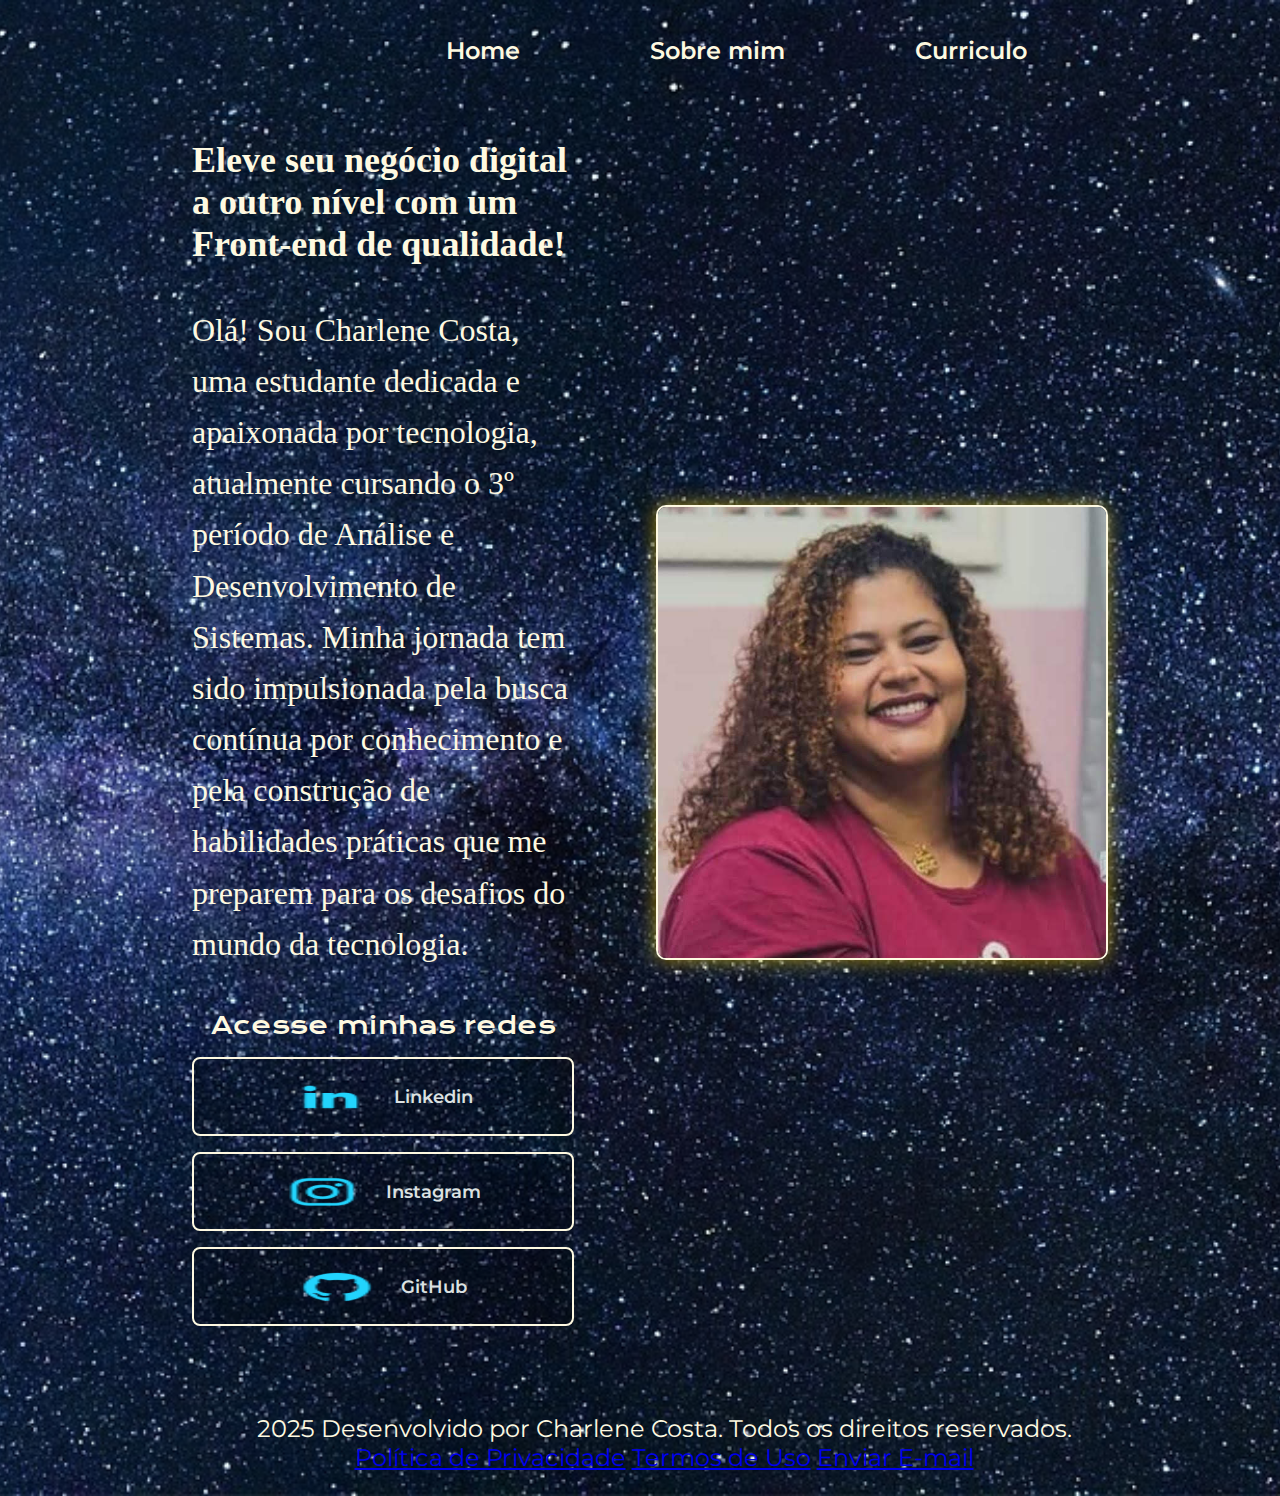
<file: index.html>
<!DOCTYPE html>
<html lang="pt-br">
<head>
    <meta charset="UTF-8">
    <meta http-equiv="X-UA-Compatible" content="IE=edge">
    <meta name="viewport" content="width=device-width, initial-scale=1.0">
    <title>Portifolio de Charlene Costa</title>
    <!-- O link para o CSS está correto aqui -->
    <link rel="stylesheet" href="styles/style.css">
</head>
<body>
    <header class="cabecalho">
        <nav class="cabecalho__menu">
            <a class="cabecalho__menu__link" href="index.html">Home</a>
            <a class="cabecalho__menu__link" href="about.html">Sobre mim</a>
            <a class="cabecalho__menu__link" href="curriculo.html">Curriculo</a>
        </nav>
    </header>
    <main class="apresentacao">
        <section class="apresentacao__conteudo"> <!-- Corrigi o typo aqui: apresentcao__contudo para apresentacao__conteudo -->
            <h1 class="apresentacao__conteudo__titulo">Eleve seu negócio digital a outro nível <strong class="titulo-destaque">com um Front-end de qualidade!</strong></h1>
            <p class="apresentacao__conteudo__texto">Olá! Sou Charlene Costa, uma estudante dedicada e apaixonada por tecnologia, atualmente cursando o 3º período de Análise e Desenvolvimento de Sistemas. Minha jornada tem sido impulsionada pela busca contínua por conhecimento e pela construção de habilidades práticas que me preparem para os desafios do mundo da tecnologia.</p>
           <div class="apresentacao__links">
    <h2 class="apresentacao__links__subtitulo">Acesse minhas redes</h2>
    <a class="apresentacao__links__link" href="https://linkedin.com/in/charlene-costa-5ab0b036b" target="_blank">
        <img src="styles/assets/linkedin.png" alt="Logo do LinkedIn"> Linkedin
    </a>
    <a class="apresentacao__links__link" href="https://instagram.com/charlenecosta85" target="_blank">
        <img src="styles/assets/instagram.png" alt="Logo do Instagram"> Instagram
    </a>
    <a class="apresentacao__links__link" href="https://github.com/CharleneCosta85" target="_blank">
        <img src="styles/assets/github.png" alt="Logo do GitHub"> GitHub
    </a>
</div>
        </section>
        <img class="apresentacao__imagem" src="styles/assets/Charlene.jpg" alt="imagem de uma desenvolvedora"> <!-- Adicionei uma classe e ajustei o src -->
    </main>
    <footer class="rodape">
        <p> 2025 Desenvolvido por Charlene Costa. Todos os direitos reservados.</p>
        <nav>
            <a href="politica-privacidade.html">Política de Privacidade</a>
            <a href="termos-uso.html">Termos de Uso</a>
            <a href="mailto:charlenecosta81@gmail.com?subject=Contato%20Portfólio">Enviar E-mail</a>
        </nav>
    </footer>
</body>
</html>
</file>
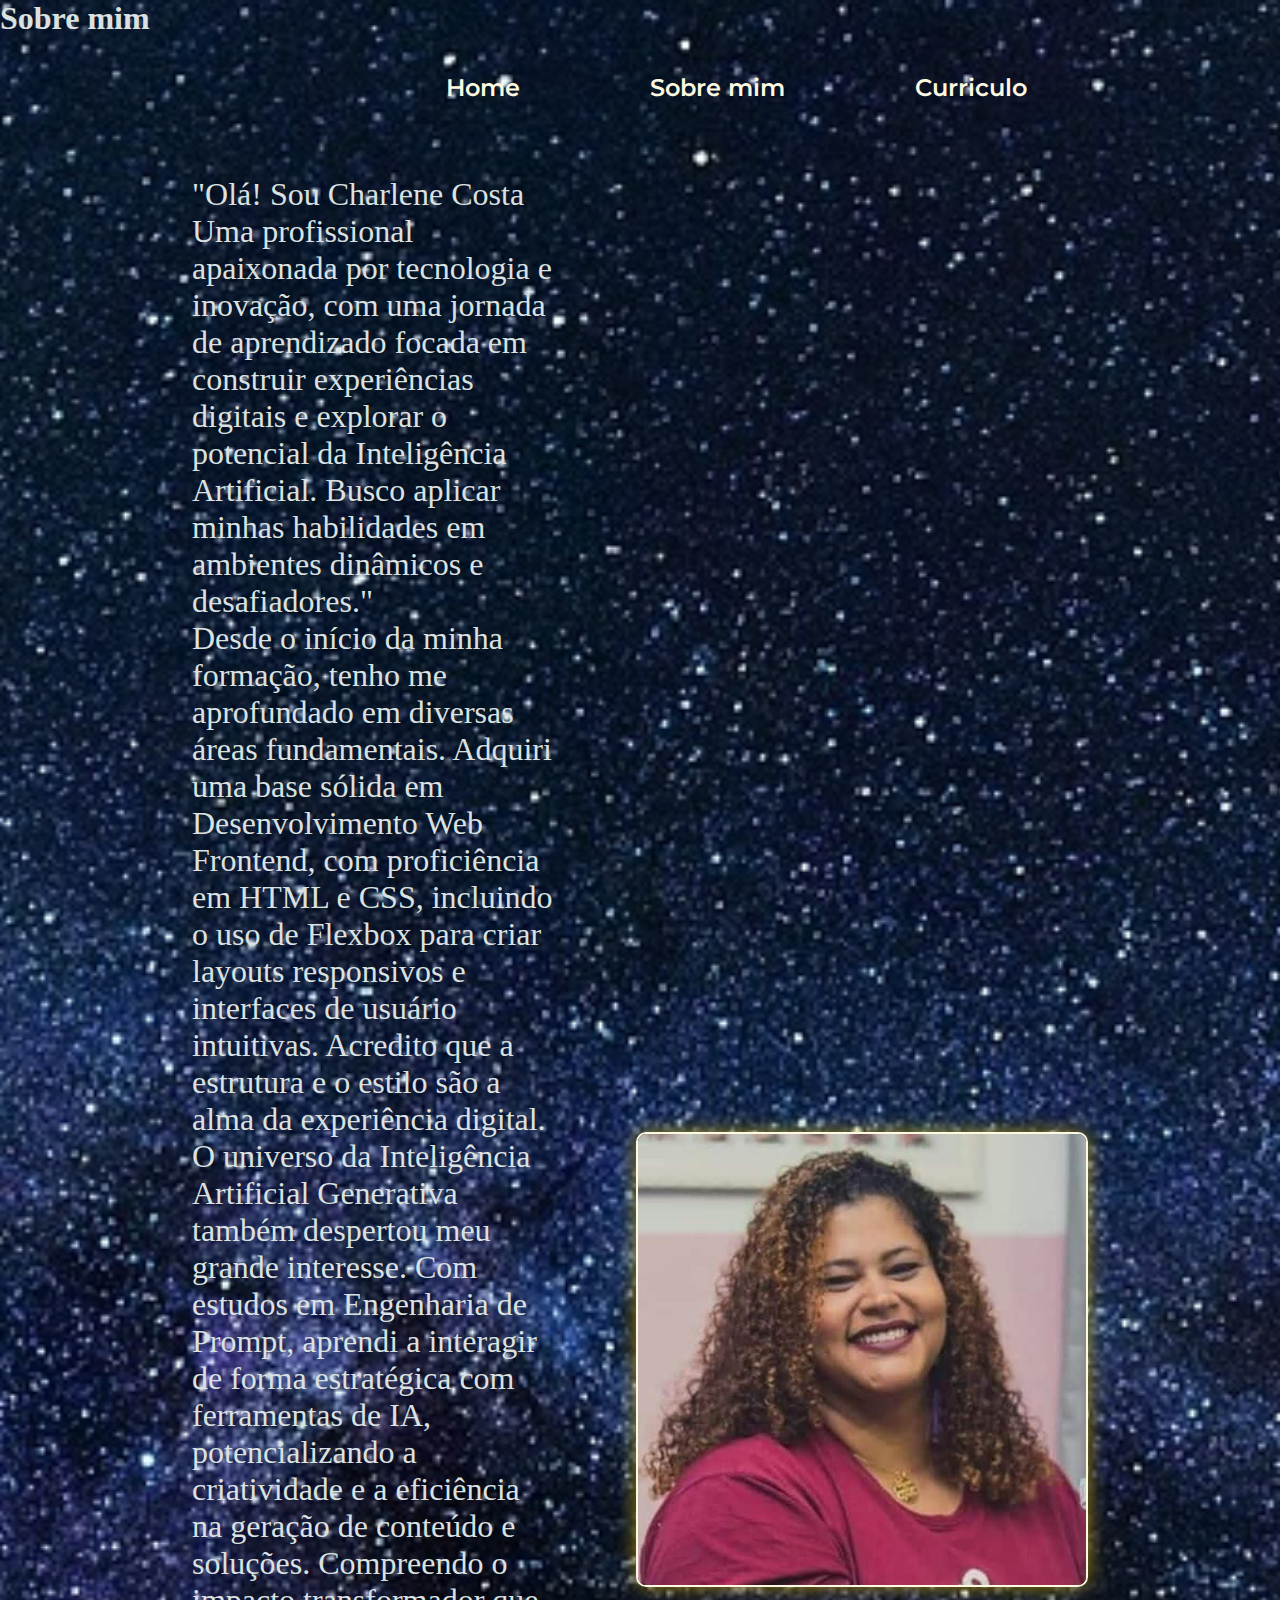
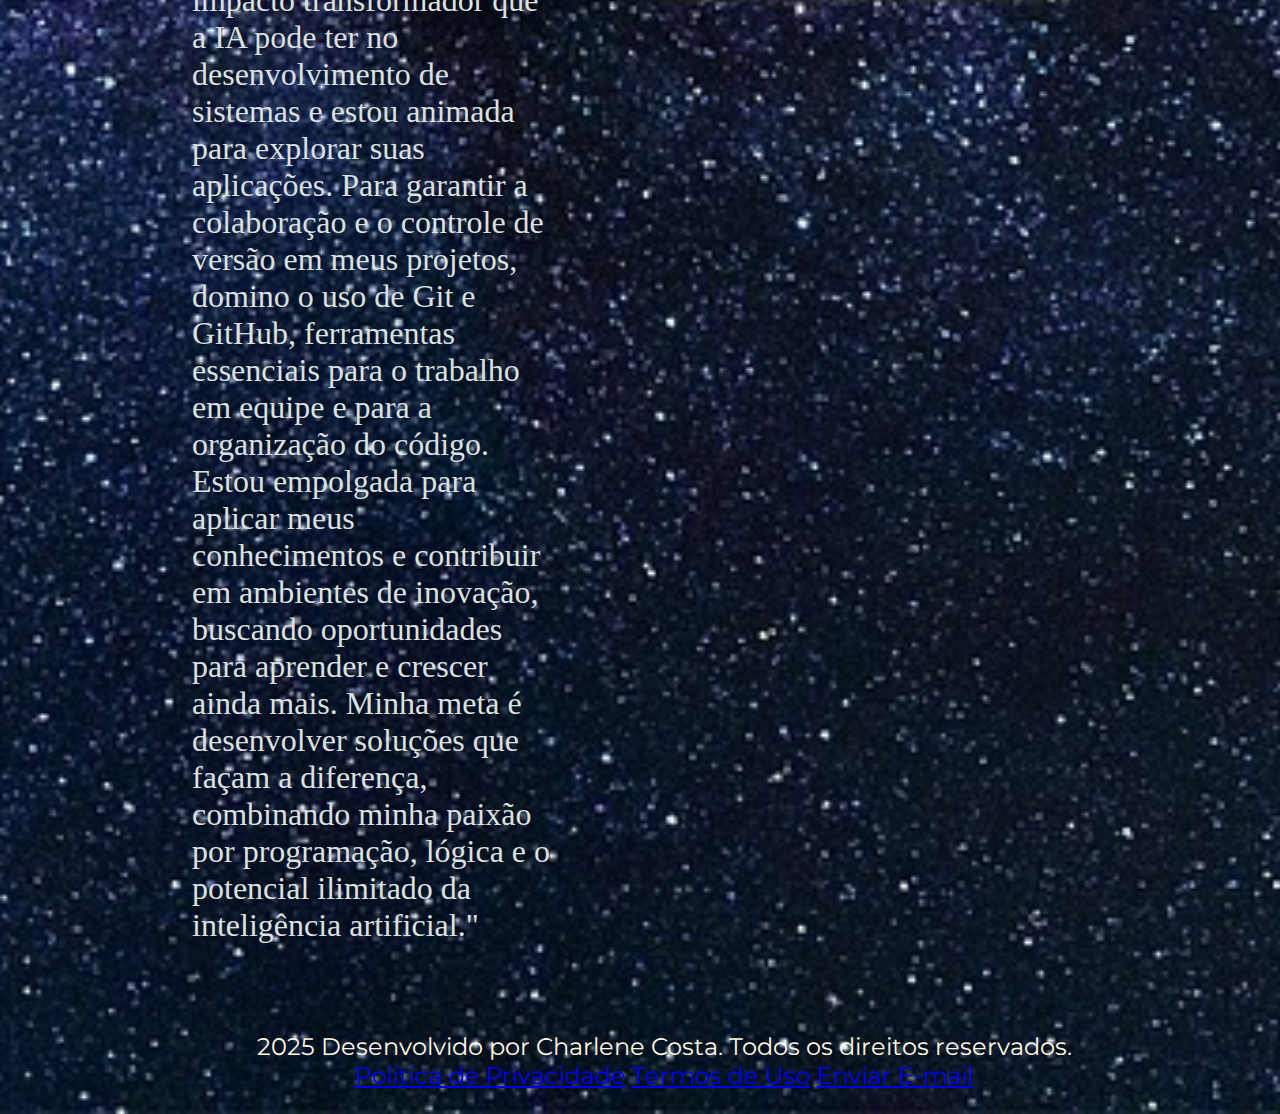
<file: about.html>
<!DOCTYPE html>
<html lang="pt-br">
<head>
    <meta charset="UTF-8">
    <meta name="viewport" content="width=device-width, initial-scale=1.0">
    <title>Sobre mim</title>
    <link rel="stylesheet" href="styles/style.css">
</head>


<body>
    <h1> Sobre mim</h1>
    <hearder class="cabecalho">
            <nav class="cabecalho__menu">
                <a class="cabecalho__menu__link"href="index.html" >Home</a>
                <a class="cabecalho__menu__link" href="about.html">Sobre mim</a>
                <a class="cabecalho__menu__link" href="curriculo.html">Curriculo</a>
            </nav>
        </hearder>
        <main>
            <main class="apresentacao">
        <section class="apresentacao__conteudo>
            <h1 class="apresentacao__conteudo__titulo">"Olá! Sou Charlene Costa</h1>

            <p>Uma profissional apaixonada por tecnologia e inovação, com uma jornada de aprendizado focada em construir experiências digitais e explorar o potencial da Inteligência Artificial. Busco aplicar minhas habilidades em ambientes dinâmicos e desafiadores."</p>
            <p>Desde o início da minha formação, tenho me aprofundado em diversas áreas fundamentais. Adquiri uma base sólida em Desenvolvimento Web Frontend, com proficiência em HTML e CSS, incluindo o uso de Flexbox para criar layouts responsivos e interfaces de usuário intuitivas. Acredito que a estrutura e o estilo são a alma da experiência digital.</p>
            <p>O universo da Inteligência Artificial Generativa também despertou meu grande interesse. Com estudos em Engenharia de Prompt, aprendi a interagir de forma estratégica com ferramentas de IA, potencializando a criatividade e a eficiência na geração de conteúdo e soluções. Compreendo o impacto transformador que a IA pode ter no desenvolvimento de sistemas e estou animada para explorar suas aplicações.
Para garantir a colaboração e o controle de versão em meus projetos, domino o uso de Git e GitHub, ferramentas essenciais para o trabalho em equipe e para a organização do código.
Estou empolgada para aplicar meus conhecimentos e contribuir em ambientes de inovação, buscando oportunidades para aprender e crescer ainda mais. Minha meta é desenvolver soluções que façam a diferença, combinando minha paixão por programação, lógica e o potencial ilimitado da inteligência artificial."</p>
        </section>
        <img class="apresentacao__imagem" src="styles/assets/Charlene.jpg" alt="imagem de uma desenvolvedora">
    </main>

        </main>

    

    <footer class="rodape">
        <p> 2025 Desenvolvido por Charlene Costa. Todos os direitos reservados.</p>
        <nav>
            <a href="politica-privacidade.html">Política de Privacidade</a>
            <a href="termos-uso.html">Termos de Uso</a>
            <a href="mailto:charlenecosta81@gmail.com?subject=Contato%20Portfólio">Enviar E-mail</a>

        </nav>
    </footer>
</body>
</html>
</file>
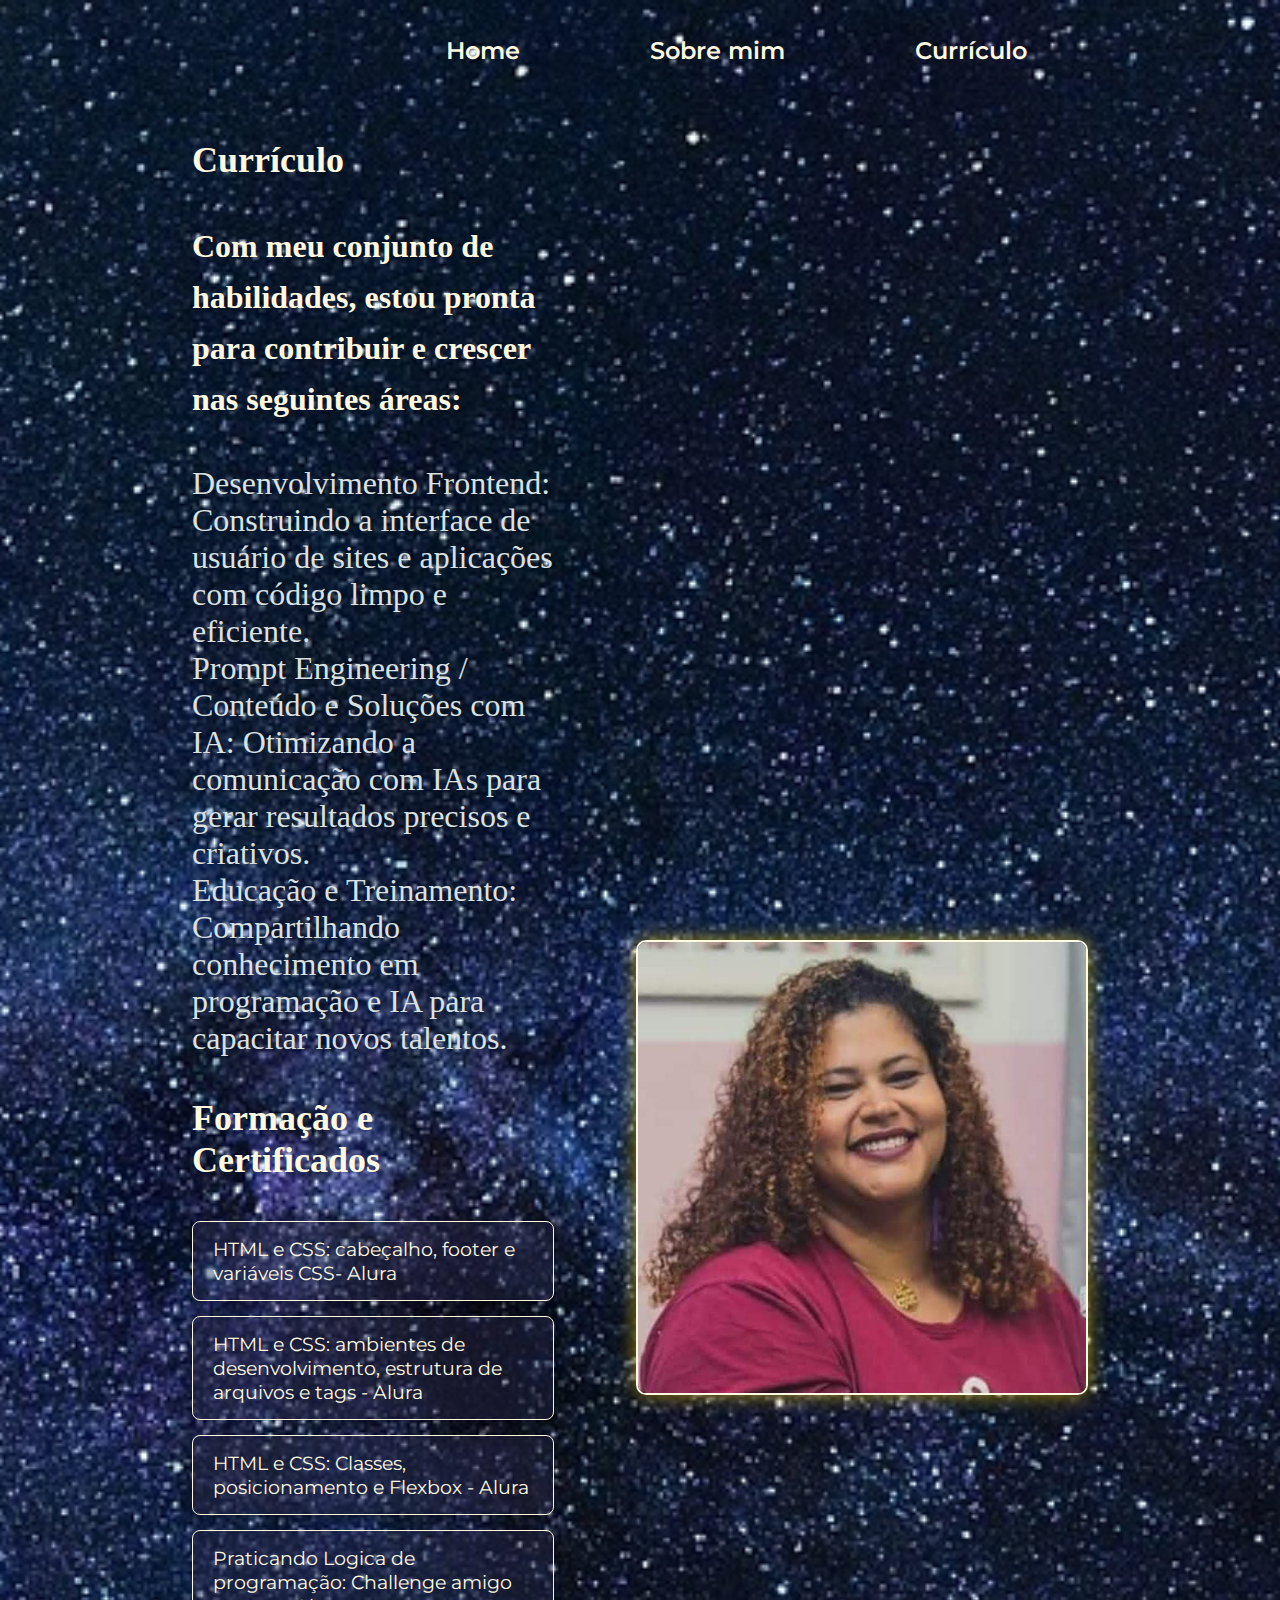
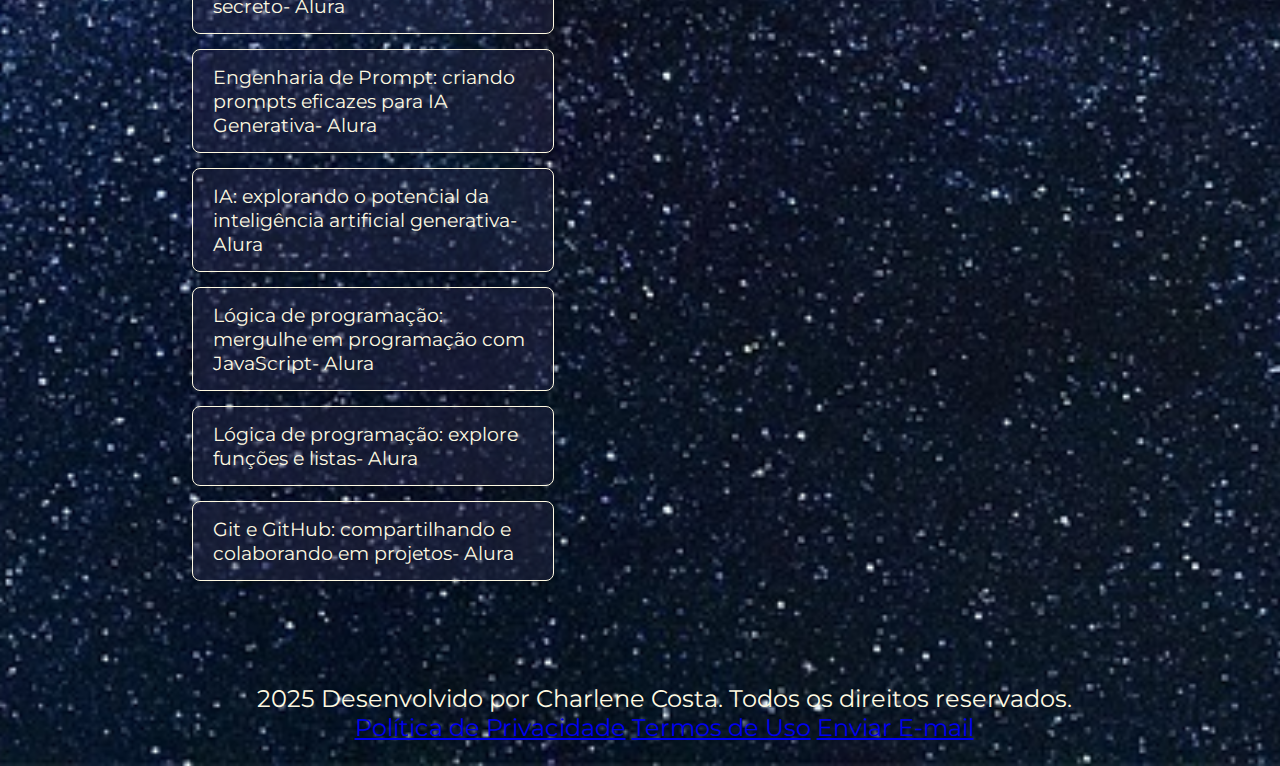
<file: curriculo.html>
<!DOCTYPE html>
<html lang="pt-br">
<head>
    <meta charset="UTF-8">
    <meta name="viewport" content="width=device-width, initial-scale=1.0">
    <title>Currículo - Charlene Costa</title> <!-- Título mais específico -->
    <link rel="stylesheet" href="styles/style.css">
</head>

<body>
    <header class="cabecalho"> <!-- Correção de "hearder" para "header" -->
            <nav class="cabecalho__menu">
                <a class="cabecalho__menu__link"href="index.html" >Home</a>
                <a class="cabecalho__menu__link" href="about.html">Sobre mim</a>
                <a class="cabecalho__menu__link" href="curriculo.html">Currículo</a>
            </nav>
        </header>

    <main class="apresentacao">
        <section class="apresentacao__conteudo">
            <h1 class="apresentacao__conteudo__titulo">Currículo</h1>
            <p class="apresentacao__conteudo__texto">
              <strong>Com meu conjunto de habilidades, estou pronta para contribuir e crescer nas seguintes áreas:</strong>
            </p>
            <p>Desenvolvimento Frontend: Construindo a interface de usuário de sites e aplicações com código limpo e eficiente.<br>
Prompt Engineering / Conteúdo e Soluções com IA: Otimizando a comunicação com IAs para gerar resultados precisos e criativos.<br>
Educação e Treinamento: Compartilhando conhecimento em programação e IA para capacitar novos talentos.</p>
          
            </ul>
            <h2 class="apresentacao__conteudo__titulo">Formação e Certificados</h2> 

            <ul class="apresentacao__conteudo__lista">
                <li>
                    <a href="https://cursos.alura.com.br/user/charlenecosta81/course/html-css-cabecalho-footer-variaveis-css/certificate" target="_blank" rel="noopener noreferrer">
                        HTML e CSS: cabeçalho, footer e variáveis CSS- Alura
                    </a>
                </li>
                <li>
                    <a href="https://cursos.alura.com.br/user/charlenecosta81/course/html-css-ambiente-arquivos-tags/certificate" target="_blank" rel="noopener noreferrer">
                        HTML e CSS: ambientes de desenvolvimento, estrutura de arquivos e tags - Alura
                    </a>
                </li>
                <li>
                    <a href="https://cursos.alura.com.br/user/charlenecosta81/course/html-css-classes-posicionamento-flexbox/certificate" target="_blank" rel="noopener noreferrer">
                         HTML e CSS: Classes, posicionamento e Flexbox
                        - Alura
                    </a>
                </li>
                <li>
                    <a href="https://cursos.alura.com.br/user/charlenecosta81/course/logica-programacao-challenge-amigo-secreto/certificate" target="_blank" rel="noopener noreferrer">
                         Praticando Logica de programação: Challenge amigo secreto- Alura
                    </a>
                </li>
                <li>
                    <a href="https://cursos.alura.com.br/user/charlenecosta81/course/engenharia-prompt-criando-prompts-eficazes-ia-generativa/certificate" target="_blank" rel="noopener noreferrer">
                        Engenharia de Prompt: criando prompts eficazes para IA Generativa- Alura
                    </a>
                </li>
                 <li>
                    <a href="https://cursos.alura.com.br/user/charlenecosta81/course/ia-explorando-potencial-inteligencia-artificial-generativa/certificate" target="_blank" rel="noopener noreferrer">
                        IA: explorando o potencial da inteligência artificial generativa- Alura
                    </a>
                </li>
                 <li>
                    <a href="https://cursos.alura.com.br/user/charlenecosta81/course/logica-programacao-mergulhe-programacao-javascript/certificate" target="_blank" rel="noopener noreferrer">
                        Lógica de programação: mergulhe em programação com JavaScript- Alura
                    </a>
                </li>
                 <li>
                    <a href="https://cursos.alura.com.br/user/charlenecosta81/course/logica-programacao-funcoes-listas/certificate" target="_blank" rel="noopener noreferrer">
                        Lógica de programação: explore funções e listas- Alura
                    </a>
                </li>
                <li>
                    <a href="https://cursos.alura.com.br/user/charlenecosta81/course/git-github-compartilhando-colaborando-projetos/certificate" target="_blank" rel="noopener noreferrer">
                        Git e GitHub: compartilhando e colaborando em projetos- Alura
                    </a>
                </li>
            </ul>
         
        </section>
        <img class="apresentacao__imagem" src="assets/Charlene.jpg" alt="imagem de uma desenvolvedora">
        
    </main>

     <footer class="rodape"> 
        <p> 2025 Desenvolvido por Charlene Costa. Todos os direitos reservados.</p>
        <nav>
            <a href="politica-privacidade.html">Política de Privacidade</a>
            <a href="termos-uso.html">Termos de Uso</a>
            <a href="mailto:charlenecosta81@gmail.com?subject=Contato%20Portfólio">Enviar E-mail</a>
        </nav>
    </footer>
</body>
</html>
</file>
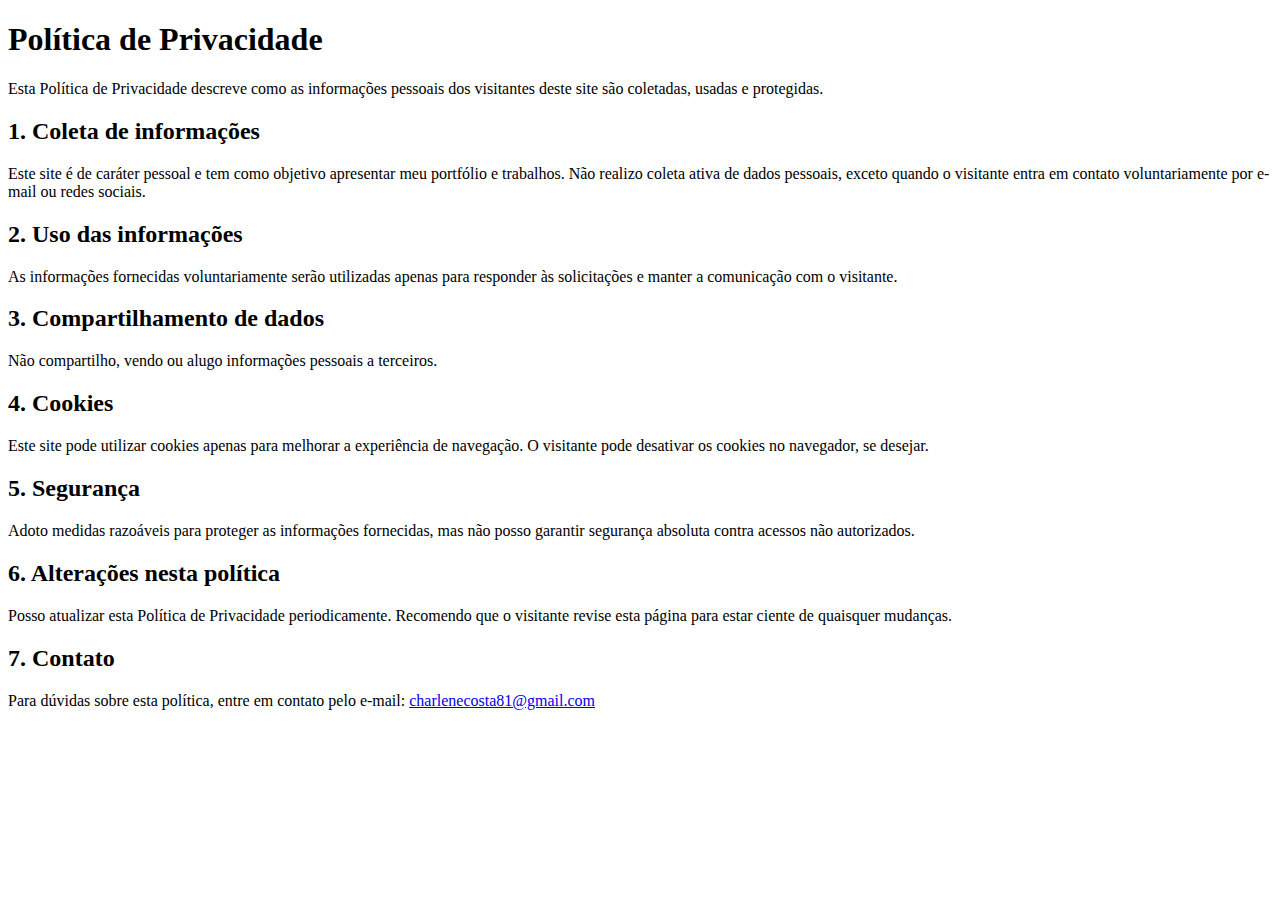
<file: politica-privacidade.html>
<!DOCTYPE html>
<html lang="pt-br">
<head>
  <meta charset="UTF-8">
  <title>Política de Privacidade</title>
</head>
<body>
  <h1>Política de Privacidade</h1>
  <p>Esta Política de Privacidade descreve como as informações pessoais dos visitantes deste site são coletadas, usadas e protegidas.</p>

  <h2>1. Coleta de informações</h2>
  <p>Este site é de caráter pessoal e tem como objetivo apresentar meu portfólio e trabalhos. Não realizo coleta ativa de dados pessoais, exceto quando o visitante entra em contato voluntariamente por e-mail ou redes sociais.</p>

  <h2>2. Uso das informações</h2>
  <p>As informações fornecidas voluntariamente serão utilizadas apenas para responder às solicitações e manter a comunicação com o visitante.</p>

  <h2>3. Compartilhamento de dados</h2>
  <p>Não compartilho, vendo ou alugo informações pessoais a terceiros.</p>

  <h2>4. Cookies</h2>
  <p>Este site pode utilizar cookies apenas para melhorar a experiência de navegação. O visitante pode desativar os cookies no navegador, se desejar.</p>

  <h2>5. Segurança</h2>
  <p>Adoto medidas razoáveis para proteger as informações fornecidas, mas não posso garantir segurança absoluta contra acessos não autorizados.</p>

  <h2>6. Alterações nesta política</h2>
  <p>Posso atualizar esta Política de Privacidade periodicamente. Recomendo que o visitante revise esta página para estar ciente de quaisquer mudanças.</p>

  <h2>7. Contato</h2>
  <p>Para dúvidas sobre esta política, entre em contato pelo e-mail: <a href="mailto:charlenecosta81@gmail.com">charlenecosta81@gmail.com</a></p>
</body>
</html>
</file>
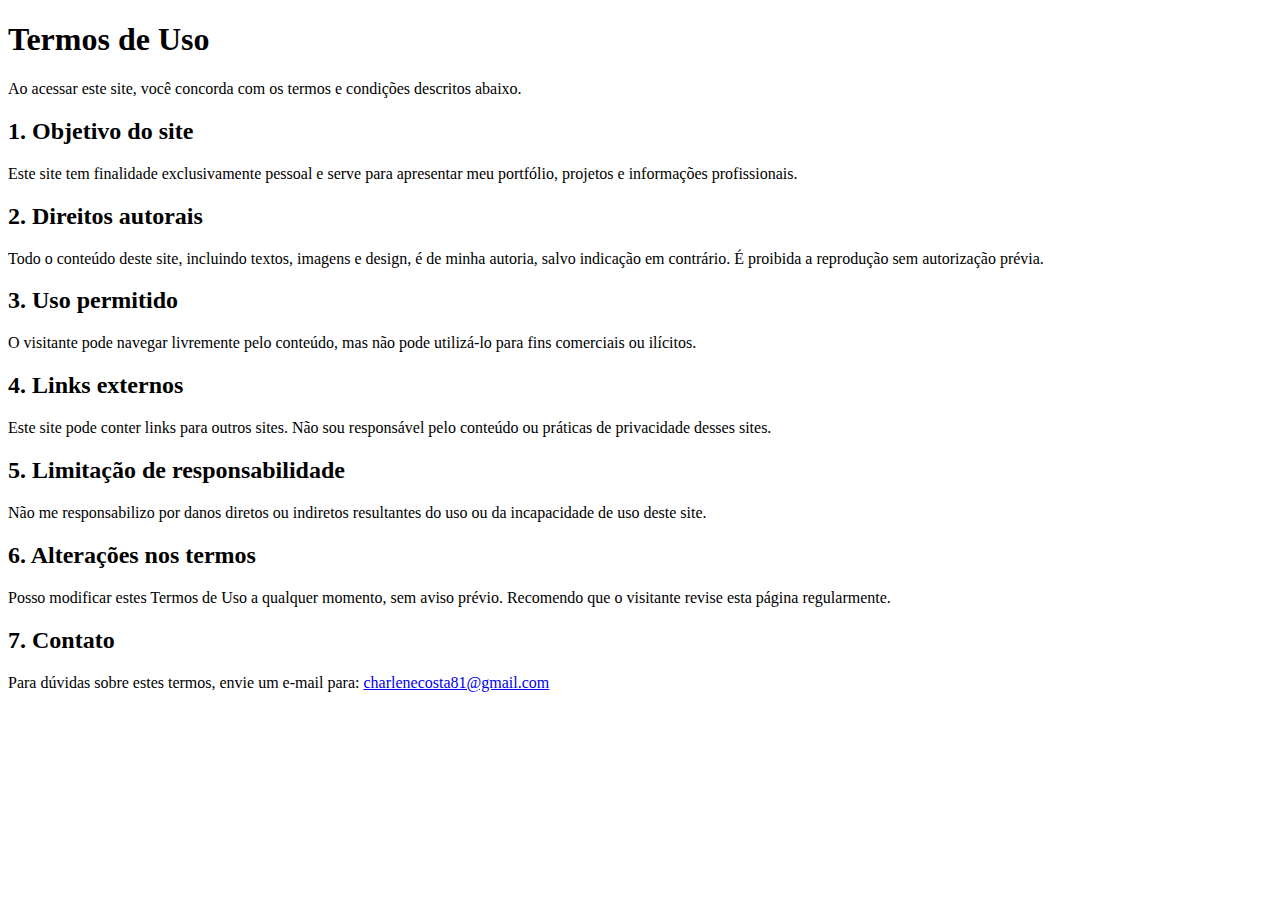
<file: termos-uso.html>
<!DOCTYPE html>
<html lang="pt-br">
<head>
  <meta charset="UTF-8">
  <title>Termos de Uso</title>
</head>
<body>
  <h1>Termos de Uso</h1>
  <p>Ao acessar este site, você concorda com os termos e condições descritos abaixo.</p>

  <h2>1. Objetivo do site</h2>
  <p>Este site tem finalidade exclusivamente pessoal e serve para apresentar meu portfólio, projetos e informações profissionais.</p>

  <h2>2. Direitos autorais</h2>
  <p>Todo o conteúdo deste site, incluindo textos, imagens e design, é de minha autoria, salvo indicação em contrário. É proibida a reprodução sem autorização prévia.</p>

  <h2>3. Uso permitido</h2>
  <p>O visitante pode navegar livremente pelo conteúdo, mas não pode utilizá-lo para fins comerciais ou ilícitos.</p>

  <h2>4. Links externos</h2>
  <p>Este site pode conter links para outros sites. Não sou responsável pelo conteúdo ou práticas de privacidade desses sites.</p>

  <h2>5. Limitação de responsabilidade</h2>
  <p>Não me responsabilizo por danos diretos ou indiretos resultantes do uso ou da incapacidade de uso deste site.</p>

  <h2>6. Alterações nos termos</h2>
  <p>Posso modificar estes Termos de Uso a qualquer momento, sem aviso prévio. Recomendo que o visitante revise esta página regularmente.</p>

  <h2>7. Contato</h2>
  <p>Para dúvidas sobre estes termos, envie um e-mail para: <a href="mailto:charlenecosta81@gmail.com">charlenecosta81@gmail.com</a></p>
</body>
</html>
</file>
<file: styles/style.css>
@import url('https://fonts.googleapis.com/css2?family=Krona+One&family=Montserrat:ital,wght@0,604;1,604&display=swap');

:root {
  --cor-primaria: #360592;   
  --cor-secundaria: #dbe1e1; 
  --cor-terciaria: #FEF9E1;  
  --cor-hover: #2B2A4C;      

  --font-primaria: "Krona One", sans-serif;
  --font-secundaria: "Montserrat", sans-serif;
}
* {
  margin: 0;
  padding: 0;  
}
body {
box-sizing: border-box;
background-color: transparent;
background-image: url('../assets/milky-way-fundo.jpg');
color: var(--cor-secundaria);
flex-direction: column;
background-size: cover;
background-repeat: no-repeat;
background-position: center center;
min-height: 100vh;
display: flex;
}
.cabecalho {
  padding: 2% 0 0 15%;
}
.cabecalho__menu {
  display: flex;
  gap: 80px;
  justify-content: center;
  align-items: center;
}
.cabecalho__menu__link {
  font-family: var(--font-secundaria);
  font-size: 1.5rem;
  font-weight: 600;
  color: var(--cor-terciaria);
  text-decoration: none;
  margin: 0 10px;
  padding: 10px 15px;
  transition: color 0.3s ease;
}
.cabecalho__menu__link:hover {
  color: var(--cor-hover);
}
.apresentacao {
  display: flex;
  padding: 5% 15%;
  align-items: center;
  justify-content: space-between; 
  font-size: 2rem;
  gap: 82px;
}
.apresentacao__conteudo {
  max-width: 615px;
  display: flex;
  flex-direction: column;
  gap: 40px;
  flex-grow: 1;
}
.apresentacao img {
  flex-shrink: 0;              
  width:50%;                
  height: auto;
  border-radius: 10px;
  border: 2px solid var(--cor-terciaria);
}
.apresentacao__imagem { 
  width: 50%; 
  height: auto;
  border-radius: 12px;
  border: 2px solid var(--cor-terciaria);
  box-shadow: 0 0 20px rgba(255, 215, 0, 0.6);
  max-width: 100%;
} 
.apresentacao__conteudo__titulo {
  font-size: 2.25rem;
  font-family: var(--font-terciaria);
  color: var(--cor-terciaria);
}
.titulo-destaque {
  color: var(--cor-terciaria);
}
.apresentacao__conteudo__texto {
  font-size: 2rem;
  line-height: 1.6;
  font-family: var(--fonte-secundaria);
  color: var(--cor-terciaria);
}
.apresentacao__conteudo__texto a {
  color: var(--cor-terciaria);
  text-decoration: none;
}
.apresentacao__conteudo__texto a:hover {
  color: var(--cor-hover);
  text-decoration: underline;
}
.apresentacao__conteudo__lista {
    list-style: none;
    padding: 0;
    margin: 0; 
}
.apresentacao__conteudo__lista li {
    margin-bottom: 15px;
    background-color: rgba(43, 42, 76, 0.4); 
    padding: 15px 20px;
    border-radius: 8px;
    border: 1px solid var(--cor-terciaria); 
    box-shadow: 0 4px 8px rgba(0, 0, 0, 0.2);
    transition: background-color 0.3s ease, transform 0.3s ease;
}
.apresentacao__conteudo__lista li:hover {
    background-color:var(--cor-hover);
    transform: translateY(-3px); 
}
.apresentacao__conteudo__lista li a {
    text-decoration: none; 
    color: var(--cor-terciaria); 
    font-size: 1.2rem; 
    font-family: var(--font-secundaria);
    display: block; 
    transition: color 0.3s ease;
}
.apresentacao__conteudo__lista li a:hover {
    color: var(--cor-primaria); 
}
.apresentacao__links {
  display: flex;
  flex-direction: column;
  align-items: center;
  gap: 16px;
  justify-content: space-between;
}
.apresentacao__links__subtitulo {
  font-family: var(--font-primaria);
  font-weight: 400;
  font-size: 1.5rem;
  color: var(--cor-terciaria);
}
.apresentacao__links__link {
  display: flex;
  justify-content: center;
  gap: 16px;
  border: 2px solid var(--cor-terciaria);
  width: 378px;
  align-items: center;
  border-radius: 8px;
  font-size: 1.10rem;
  font-weight: 600;
  padding: 21.5px 0;
  text-decoration: none;
  color: var(--cor-secundaria);
  font-family: var(--font-secundaria);
  background-color: rgba(0,0,0,0.2)
}
.apresentacao__links__link img {
    width: 20%; 
    height: 32px;
    border-radius: 0; /* Remover border-radius se não quiser em ícones */
    border: none; /* Remover borda */
    box-shadow: none; /* Remover sombra */
    /* Adicione um margin-right se quiser espaço entre o ícone e o texto */
    margin-right: 10px; 
}

.apresentacao__links__link:hover {
  background-color: var(--cor-hover);
  border-color: #0000FF;
  color: #fff;
}
.rodape {
  color: var(--cor-terciaria);
  padding: 24px;
  text-align: center;
  font-family: var(--font-secundaria);
  font-size: 1.5rem;
  font-weight: 400;
  margin-top: auto;
  width: 100%;
}
@media (max-width: 1200px) {
  .cabecalho{
    padding: 10%;
  }
  .cabecalho__menu{
    justify-content: center;
  }
  .apresentacao {
    flex-direction: column-reverse;
    padding: 5%;
    text-align: center;
    align-items: center;
  }
  .apresentacao__conteudo {
    width: auto;
    text-align: center;
    max-width: 100%;
  }
    .apresentacao__imagem {
        margin-top: 30px; /* Espaço entre o conteúdo e a imagem em telas menores */
    }

  }
  @media (max-width: 768px) {
  .cabecalho {
    padding: 5% 0;
    text-align: center;
  }

  .cabecalho__menu {
    gap: 20px;
    flex-wrap: wrap;
    justify-content: center;
  }

  .cabecalho__menu__link {
    font-size: 1.10rem; /* Reduz o tamanho da fonte do menu */
  }

  .apresentacao {
    flex-direction: column;
    padding: 5%;
    text-align: center;
  }

  .apresentacao__conteudo {
    width: 50%;
    text-align: center;
    gap: 20px; /* Reduz o gap */
  }

  .apresentacao__conteudo__titulo {
    font-size: 1.75; /* Reduz o tamanho do título */
  }

  .apresentacao__conteudo__texto {
    font-size: 1.10rem; /* Reduz o tamanho do texto */
  }

  .apresentacao__conteudo__lista li a {
    font-size: 1rem; /* Reduz o tamanho da fonte dos links dos certificados */
  }

  .apresentacao__links__subtitulo {
    font-size: 1.25rem;
  }
  .apresentacao__links__link {
    width: 90%;
    font-size: 1.10rem; /* Reduz o tamanho da fonte dos links sociais */
    padding: 15px 0; /* Ajusta o padding */
  }

  .apresentacao__links__link img {
    width: 24px;
    height: 24px;
  }

  .rodape {
    font-size: 1rem; /* Reduz o tamanho do rodapé */
    padding: 15px;
  }
}
</file>
